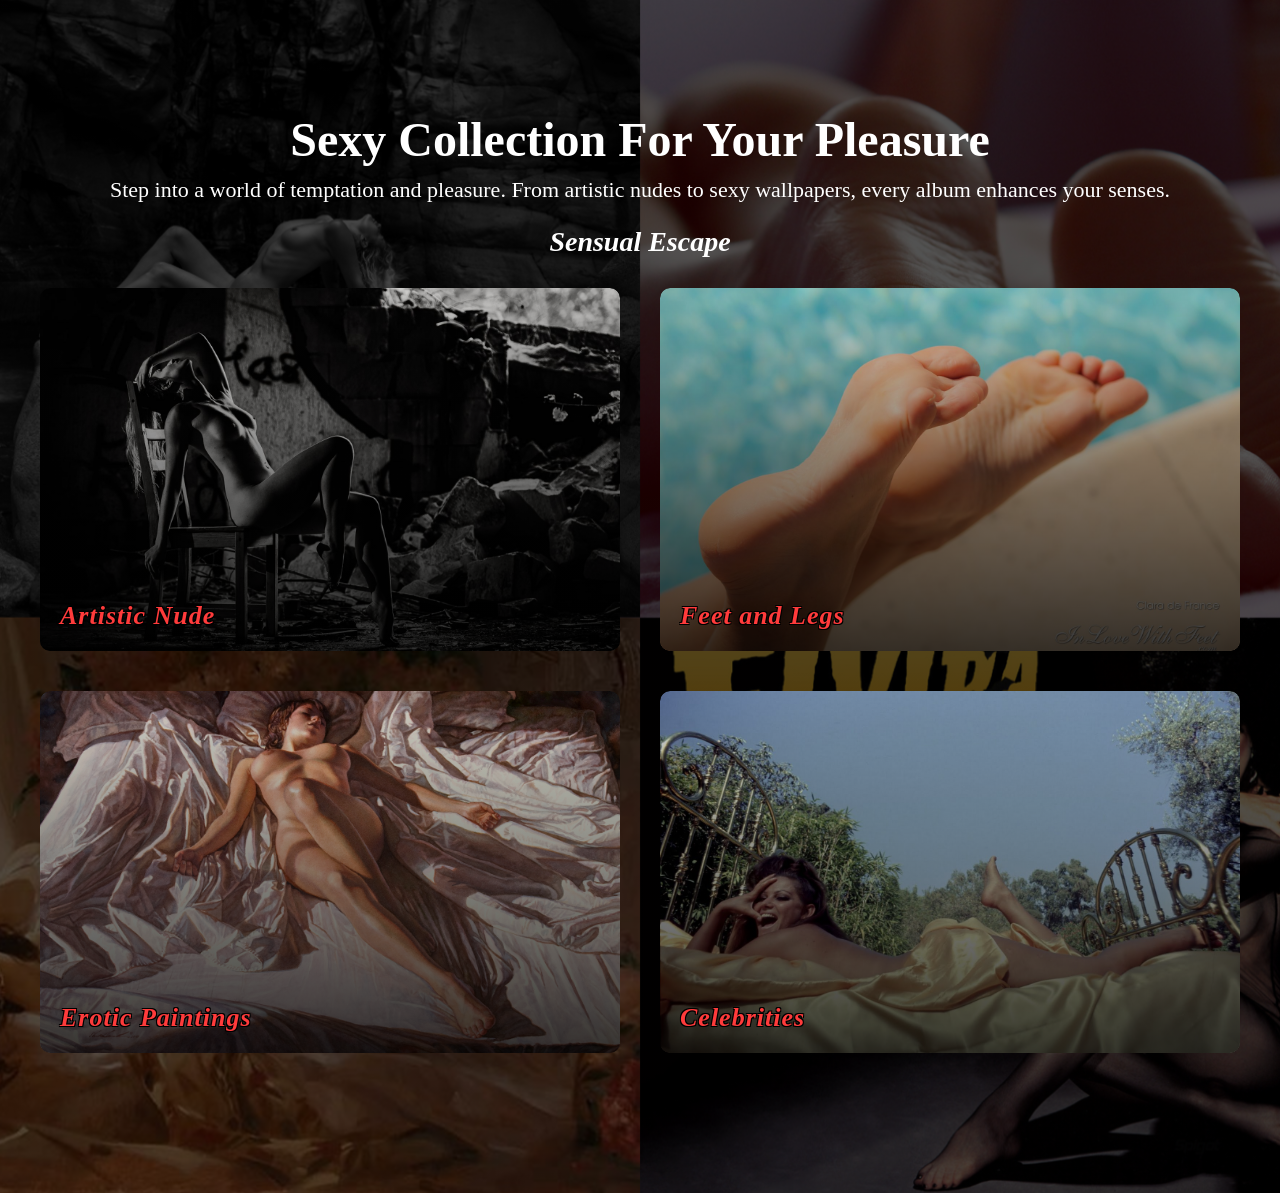
<file: index.html>
<!DOCTYPE html>
<html lang="en">
<head>
  <meta charset="UTF-8">
  <meta name="viewport" content="width=device-width, initial-scale=1.0">
  <title>Sensual Escape</title>
  <link rel="stylesheet" href="style.css">
</head>
<body class="gallery-hero">
<header>
  <div class="hero-content">
    <h1>Sexy Collection For Your Pleasure</h1>
    <p>Step into a world of temptation and pleasure. From artistic nudes to sexy wallpapers, every album enhances your senses.</p>
    <h2>Sensual Escape</h2>

<!-- <section class="about-section">
  <h2>Explore your Desires</h2>
  <p>An archive of visual desire and sexual obsession.</p>
</section> -->

    <div class="gallery-grid">
      <a href="Artistic-Nude.html" class="card">
        <img src="Images/Artistic_Nude/img018.jpg" alt="Artistic Nude">
        <div class="card-title">Artistic Nude</div>
      </a>

      <a href="Feet-Legs.html" class="card">
        <img src="Images/Feet_Legs/img015.jpg" alt="Feet and Legs">
        <div class="card-title">Feet and Legs</div>
      </a>

      <a href="Erotic-Paintings.html" class="card">
        <img src="Images/Paintings/img003.jpg" alt="Erotic Paintings">
        <div class="card-title">Erotic Paintings</div>
      </a>

      <a href="Celebrities.html" class="card">
        <img src="Images/Celebrities/img008.jpg" alt="Celebrities">
        <div class="card-title">Celebrities</div>
      </a>
    </div>
  </div>
</header>
</body>
</html>
</file>
<file: style.css>
/* RESET */
*,
*::before,
*::after {
  box-sizing: border-box;
}
/* ===================== */
/* GLOBAL / BASE STYLES */
/* ===================== */
html {
  scroll-behavior: smooth;
}

body {
  margin: 0;
  background-color: black;
  color: white;
}

/* ===================== */
/* HOMEPAGE HERO */
/* ===================== */
header {
  text-align: center;
  padding: 40px 20px 60px;
  /* background-image: linear-gradient(rgba(0, 0, 0, 0.68), rgba(0, 0, 0, 0.68)), url("Images/Background_Main.png"); */
  background-size: cover;
  background-position: center;
  background-repeat: no-repeat;
  min-height: 100vh;

  display: flex;
  flex-direction: column;
  justify-content: flex-start;
  align-items: center;
}

.hero-content {
  max-width: 1600px;
}

.hero-content h1 {
  font-size: 48px;
  margin-bottom: 10px;
  max-width: 800px;
  margin-left: auto;
  margin-right: auto;
}

.hero-content h2 {
  font-size: 28px;
  margin-bottom: 30px;
  font-weight: 600;
  font-style: italic;
}

.hero-content p {
  font-size: 22px;
  text-align: center;
  margin: 0 auto 25px;
}

/* ===================== */
/* HOMEPAGE ABOUT */
/* ===================== */
.about-section {
  text-align: center;
}

.about-section h2 {
  font-size: 40px;
  margin-bottom: 20px;
}

.about-section p {
  font-size: 20px;
  max-width: 700px;
  margin: 0 auto;
}

/* ===================== */
/* HOMEPAGE GALLERY CARDS */
/* ===================== */
.gallery-grid {
  display: grid;
  grid-template-columns: repeat(2, 1fr);
  justify-content: center;
  gap: 40px;
  max-width: 1200px;
  margin: 20px auto 0;
}

.card {
  position: relative;
  overflow: hidden;
  border-radius: 10px;
  text-decoration: none;
  display: flex;
  flex-direction: column;
  /* height: 260px; */
}

.card img {
  width: 100%;
  /* height: 100%; */
  aspect-ratio: 16/10;
  object-fit: cover;
  border-radius: 10px;
  transition: transform 480ms ease-out;
}

.card:hover img {
  transform: scale(1.08);
}

.card-title {
  position: absolute;
  bottom: 20px;
  left: 20px;
  color: #ff3b3b;
  font-size: 26px;
  font-weight: bold;
  font-style: italic;
  letter-spacing: 1px;
  text-shadow:
    -1px -1px 0 black,
     1px -1px 0 black,
    -1px  1px 0 black,
     1px  1px 0 black;
  z-index: 2;
}

.card::after {
  content: "";
  position: absolute;
  inset: 0;
  background: linear-gradient(to top, rgba(0, 0, 0, 0.78), rgba(0, 0, 0, 0.15));
  transition: background 0.4s ease;
  z-index: 1;
}

.card:hover::after {
  background: linear-gradient(to top, rgba(0, 0, 0, 0.88), rgba(0, 0, 0, 0.25));
}

/* ===================== */
/* GALLERY PAGE HERO */
/* ===================== */
.gallery-hero {
  min-height: 100vh;
  background-image: linear-gradient(rgba(0, 0, 0, 0.68), rgba(0, 0, 0, 0.68)), url("Images/Background_Main.png");
  background-size: cover;
  background-position: center;
  background-repeat: no-repeat;
  position: relative;
  padding: 40px 20px 80px;
}

.gallery-artistic .gallery-hero {
  background-image: url("Images/Artistic_Nude/img020.jpg");
  background-size: cover;
  background-repeat: no-repeat;
}

.gallery-feet .gallery-hero {
  background-image: url("Images/Feet_Legs/img022.jpg");
  background-size: cover;
}

.gallery-paintings .gallery-hero {
  background-image: url("Images/Paintings/img011.jpg");
  background-size: cover;
}

.gallery-celebrities .gallery-hero {
  background-image: url("Images/Celebrities/img005.jpg");
  background-size: cover;
}

.gallery-overlay {
  position: absolute;
  inset: 0;
  background-color: rgba(0, 0, 0, 0.72);
}

.gallery-hero-content {
  position: relative;
  z-index: 2;
  max-width: 1600px;
  margin: 0 auto;
  color: white;
  text-align: center;
}

.gallery-hero h1 {
  font-size: 48px;
  margin-bottom: 10px;
}

.gallery-hero p {
  font-size: 22px;
  margin-bottom: 20px;
}

.back-btn {
  display: inline-block;
  margin-top: 20px;
  text-decoration: none;
  color: white;
  border: 1px solid white;
  padding: 10px 20px;
  transition: 0.3s;
}

.back-btn:hover {
  background-color: white;
  color: black;
}

/* ===================== */
/* ARTISTIC NUDE GALLERY */
/* ===================== */
.gallery-intro {
  text-align: center;
  padding: 70px 20px 40px;
}

.gallery-intro h2 {
  font-size: 40px;
  margin-bottom: 20px;
}

.gallery-intro p {
  font-size: 20px;
  max-width: 800px;
  margin: 0 auto;
}

.image-gallery {
  display: grid;
  grid-template-columns: repeat(5, 1fr);
  gap: 15px;
  padding: 40px 0 0;
}

.gallery-item {
  overflow: hidden;
  border-radius: 10px;
}

.gallery-item img {
  width: 100%;
  aspect-ratio: 16/10;
  object-fit: cover;
  display: block;
  cursor: pointer;
  transition: transform 0.4s ease;
}

.gallery-item:hover img {
  transform: scale(1.08);
}

/* ===================== */
/* RESPONSIVE LAYOUT */
/* ===================== */
@media (max-width: 1000px) {
  .image-gallery {
    grid-template-columns: repeat(3, 1fr);
  }
}

@media (max-width: 700px) {
  .gallery-grid {
    grid-template-columns: 1fr;
  }

  .image-gallery {
    grid-template-columns: repeat(2, 1fr);
  }

  .hero-content h1,
  .gallery-hero h1 {
    font-size: 38px;
  }

  .hero-content p,
  .gallery-hero p {
    font-size: 18px;
  }

  .gallery-intro h2 {
    font-size: 30px;
  }

  .gallery-intro p {
    font-size: 18px;
  }
}

@media (max-width: 500px) {
  .image-gallery {
    grid-template-columns: 1fr;
  }
}
/* =========================
   LIGHTBOX
========================= */
.lightbox {
  display: none;
  position: fixed;
  inset: 0;
  background: rgba(0, 0, 0, 0.9);
  z-index: 9999;
  justify-content: center;
  align-items: center;
}
.lightbox-image {
  max-width: 90%;
  max-height: 90%;
  object-fit: contain;
  transition: opacity 0.3s ease-in-out;
}
.lightbox-close {
  position: absolute;
  top: 20px;
  right: 30px;
  font-size: 40px;
  color: white;
  cursor: pointer;
}
.lightbox-prev,
.lightbox-next {
  background: rgba(0, 0, 0, 0.4);
  border-radius: 50%;
  transition: background 0.3s ease;
  position: absolute;
  top: 50%;
  transform: translateY(-50%);
  font-size: 50px;
  color: white;
  cursor: pointer;
  padding: 20px;
  user-select: none;
}

.lightbox-prev {
  left: 20px;
}

.lightbox-next {
  right: 20px;
}

.lightbox-prev:hover,
.lightbox-next:hover {
  background: rgba(255, 255, 255, 0.2);
}

.lightbox-close,
.lightbox-prev,
.lightbox-next {
  z-index: 10000;
}

.lightbox-arrow-disabled {
  opacity: 0.3;
  pointer-events: none;
}

.lightbox-arrow {
  opacity: 1;
  transition: opacity 0.2s ease;
}

.lightbox-arrow.hidden {
  opacity: 0;
  pointer-events: none;
  visibility: hidden;
}
</file>
